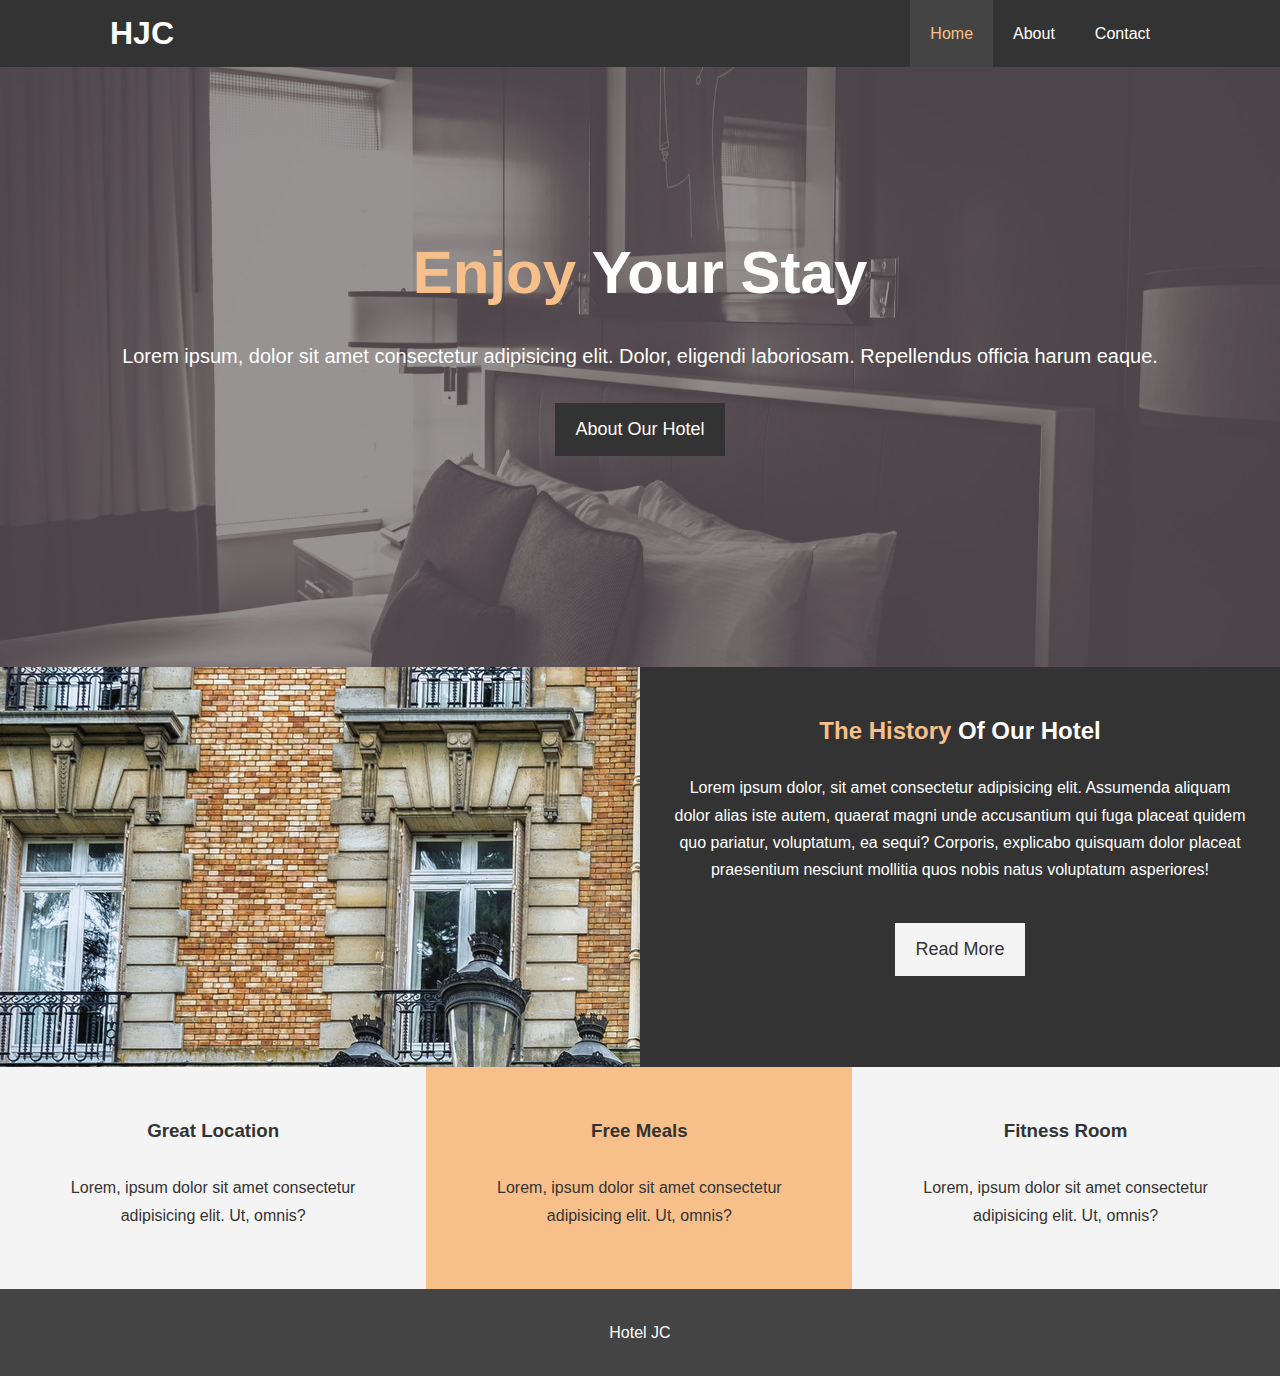
<file: index.html>
<!DOCTYPE html>
<html lang="en">
<head>
  <meta charset="UTF-8">
  <meta name="viewport" content="width=device-width, initial-scale=1.0">
  <meta http-equiv="X-UA-Compatible" content="ie=edge">
  <meta name="description" content="Welcome to the most extraordinary hotel in Boston Massachusetts">
  <meta name="keywords" content="hotel,boston hotel,new england hotel">
  <link rel="stylesheet" href="https://use.fontawesome.com/releases/v5.6.1/css/all.css" integrity="sha384-gfdkjb5BdAXd+lj+gudLWI+BXq4IuLW5IT+brZEZsLFm++aCMlF1V92rMkPaX4PP" crossorigin="anonymous">
  <link rel="stylesheet" href="css/style.css">
  <title>Hotel JC | Welcome</title>
</head>
<body>
  <header>
    <nav id="navbar">
      <div class="container">
        <h1 class="logo"><a href="index.html">HJC</a></h1>
        <ul>
          <li><a class="current" href="index.html">Home</a></li>
          <li><a href="about.html">About</a></li>
          <li><a href="contact.html">Contact</a></li>
        </ul>
      </div>
    </nav>

    <div id="showcase">
      <div class="container">
        <div class="showcase-content">
          <h1><span class="text-primary">Enjoy</span> Your Stay</h1>
          <p class="lead">Lorem ipsum, dolor sit amet consectetur adipisicing elit. Dolor, eligendi laboriosam. Repellendus officia harum eaque.</p>
          <a class="btn" href="about.html">About Our Hotel</a>
        </div>
      </div>
    </div>
  </header>

  <section id="home-info" class="bg-dark">
    <div class="info-img"></div>
    <div class="info-content">
      <h2><span class="text-primary">The History</span> Of Our Hotel</h2>
      <p>
          Lorem ipsum dolor, sit amet consectetur adipisicing elit. Assumenda
          aliquam dolor alias iste autem, quaerat magni unde accusantium qui
          fuga placeat quidem quo pariatur, voluptatum, ea sequi? Corporis,
          explicabo quisquam dolor placeat praesentium nesciunt mollitia quos
          nobis natus voluptatum asperiores!
      </p>
      <a href="about.html" class="btn btn-light">Read More</a>
    </div>
  </section>

  <section id="features">
    <div class="box bg-light">
      <i class="fas fa-hotel fa-3x"></i>
      <h3>Great Location</h3>
      <p>Lorem, ipsum dolor sit amet consectetur adipisicing elit. Ut, omnis?</p>
    </div>
    <div class="box bg-primary">
        <i class="fas fa-utensils fa-3x"></i>
        <h3>Free Meals</h3>
        <p>Lorem, ipsum dolor sit amet consectetur adipisicing elit. Ut, omnis?</p>
    </div>
    <div class="box bg-light">
        <i class="fas fa-dumbbell fa-3x"></i>
        <h3>Fitness Room</h3>
        <p>Lorem, ipsum dolor sit amet consectetur adipisicing elit. Ut, omnis?</p>
    </div>
  </section>

  <div class="clr"></div>

  <footer id="main-footer">
    <p>Hotel JC</p>
  </footer>
</body>
</html>
</file>
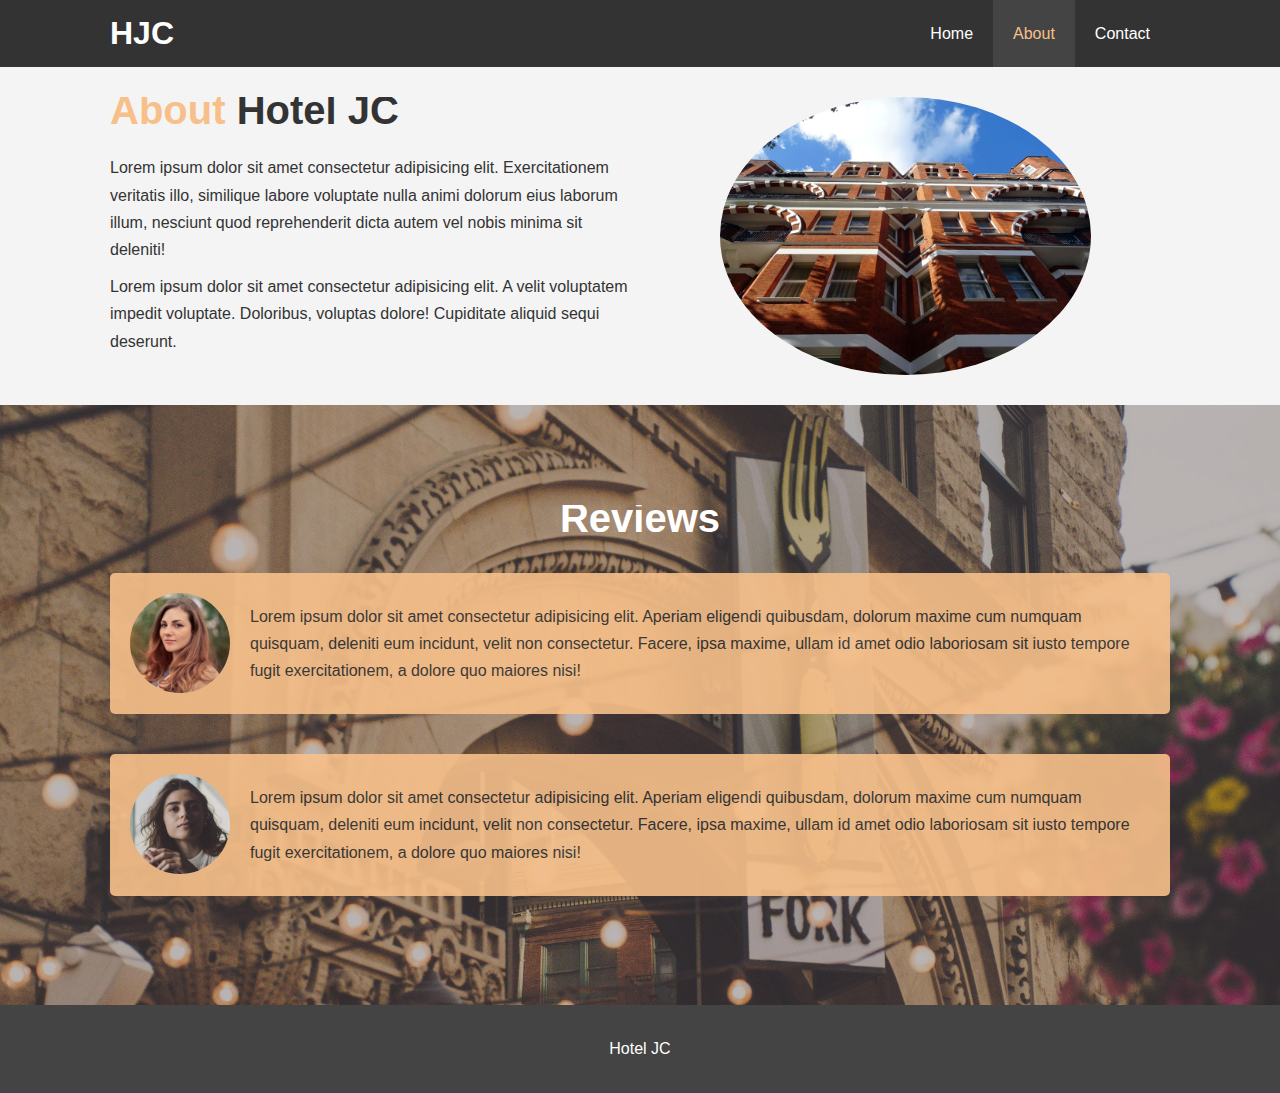
<file: about.html>
<!DOCTYPE html>
<html lang="en">
<head>
  <meta charset="UTF-8">
  <meta name="viewport" content="width=device-width, initial-scale=1.0">
  <meta http-equiv="X-UA-Compatible" content="ie=edge">
  <meta name="description" content="Welcome to the most extraordinary hotel in Boston Massachusetts">
  <meta name="keywords" content="hotel,boston hotel,new england hotel">
  <link rel="stylesheet" href="css/style.css">
  <title>Hotel JC </title>
</head>
<body>
  <header>
    <nav id="navbar">
      <div class="container">
        <h1 class="logo"><a href="index.html">HJC</a></h1>
        <ul>
          <li><a href="index.html">Home</a></li>
          <li><a class="current" href="about.html">About</a></li>
          <li><a href="contact.html">Contact</a></li>
        </ul>
      </div>
    </nav>
  </header>

  <section id="about-info" class="bg-light py-3">
    <div class="container">
      <div class="info-left">
        <h1 class="l-heading"><span class="text-primary">About</span> Hotel JC</h1>
        <p>Lorem ipsum dolor sit amet consectetur adipisicing elit. Exercitationem veritatis illo, similique labore voluptate nulla animi dolorum eius laborum illum, nesciunt quod reprehenderit dicta autem vel nobis minima sit deleniti!</p>
        <p>Lorem ipsum dolor sit amet consectetur adipisicing elit. A velit voluptatem impedit voluptate. Doloribus, voluptas dolore! Cupiditate aliquid sequi deserunt.</p>
      </div>
      <div class="info-right">
        <img src="./img/photo-2.jpg" alt="hotel">
      </div>
    </div>
  </section>

  <div class="clr"></div>

  <section id="testimonials" class="py-3">
    <div class="container">
      <h2 class="l-heading">Reviews</h2>
      <div class="testimonial bg-primary">
        <img src="./img/person-1.jpg" alt="Samantha">
        <p>Lorem ipsum dolor sit amet consectetur adipisicing elit. Aperiam eligendi quibusdam, dolorum maxime cum numquam quisquam, deleniti eum incidunt, velit non consectetur. Facere, ipsa maxime, ullam id amet odio laboriosam sit iusto tempore fugit exercitationem, a dolore quo maiores nisi!</p>
      </div>

      <div class="testimonial bg-primary">
          <img src="./img/person-2.jpg" alt="Jen">
          <p>Lorem ipsum dolor sit amet consectetur adipisicing elit. Aperiam eligendi quibusdam, dolorum maxime cum numquam quisquam, deleniti eum incidunt, velit non consectetur. Facere, ipsa maxime, ullam id amet odio laboriosam sit iusto tempore fugit exercitationem, a dolore quo maiores nisi!</p>
        </div>
    </div>
  </section>

  <footer id="main-footer">
    <p>Hotel JC </p>
  </footer>
</body>
</html>
</file>
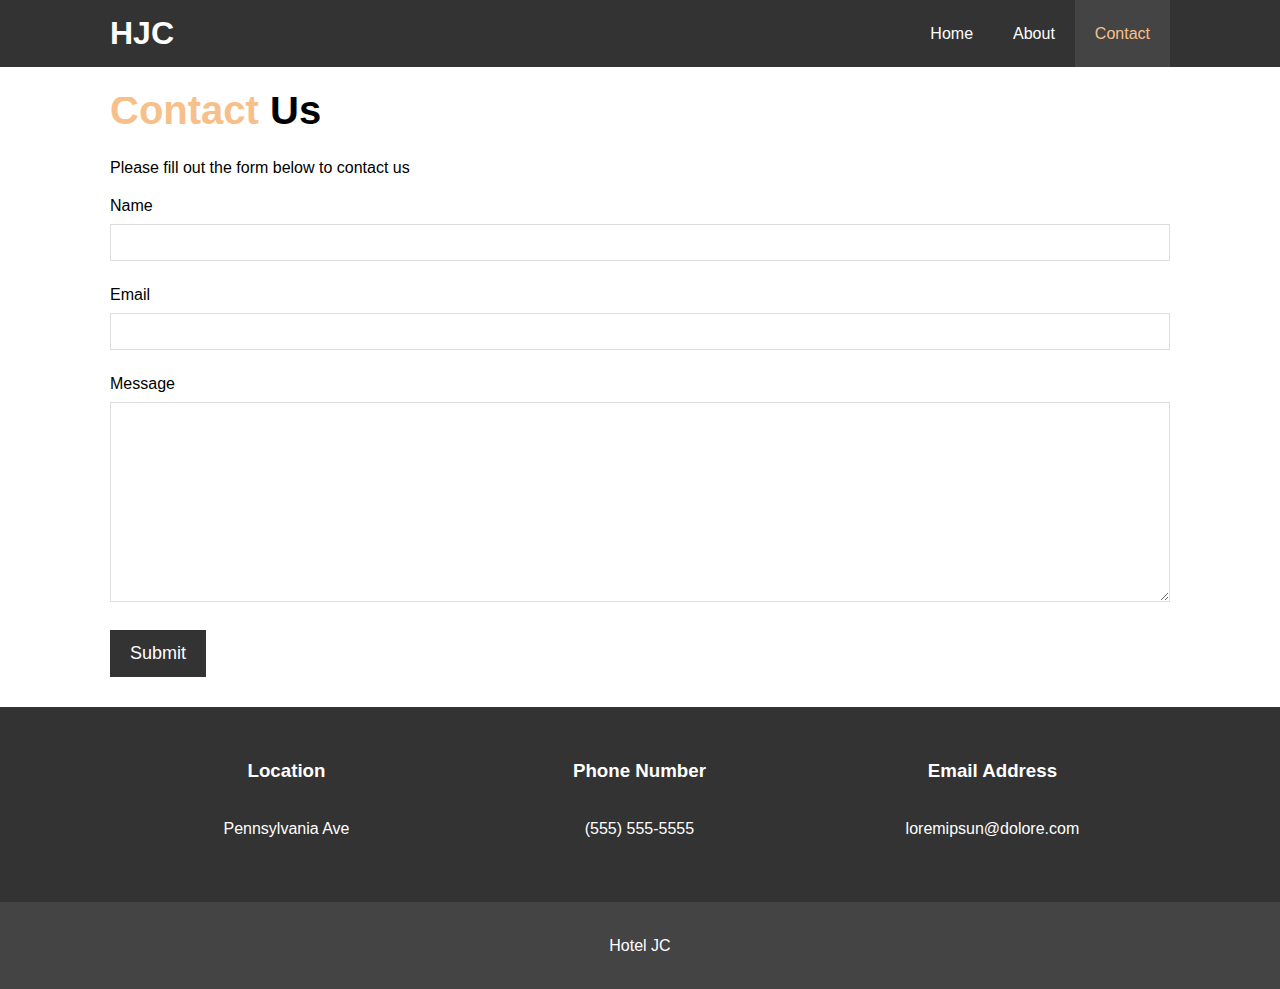
<file: contact.html>
<!DOCTYPE html>
<html lang="en">
<head>
  <meta charset="UTF-8">
  <meta name="viewport" content="width=device-width, initial-scale=1.0">
  <meta http-equiv="X-UA-Compatible" content="ie=edge">
  <meta name="description" content="Welcome to the most extraordinary hotel in Boston Massachusetts">
  <meta name="keywords" content="hotel,boston hotel,new england hotel">
  <link rel="stylesheet" href="https://use.fontawesome.com/releases/v5.6.1/css/all.css" integrity="sha384-gfdkjb5BdAXd+lj+gudLWI+BXq4IuLW5IT+brZEZsLFm++aCMlF1V92rMkPaX4PP" crossorigin="anonymous">
  <link rel="stylesheet" href="css/style.css">
  <title>Hotel JC | Contact</title>
</head>
<body>
  <header>
    <nav id="navbar">
      <div class="container">
        <h1 class="logo"><a href="index.html">HJC</a></h1>
        <ul>
          <li><a href="index.html">Home</a></li>
          <li><a href="about.html">About</a></li>
          <li><a class="current" href="contact.html">Contact</a></li>
        </ul>
      </div>
    </nav>
  </header>

  <section id="contact-form" class="py-3">
    <div class="container">
      <h1 class="l-heading"><span class="text-primary">Contact</span> Us</h1>
      <p>Please fill out the form below to contact us</p>
      <form action="process.php">
        <div class="form-group">
          <label for="name">Name</label>
          <input type="text" name="name" id="name">
        </div>
        <div class="form-group">
          <label for="email">Email</label>
          <input type="email" name="email" id="email">
        </div>
        <div class="form-group">
          <label for="message">Message</label>
          <textarea name="message" id="message"></textarea>
        </div>
        <button type="submit" class="btn">Submit</button>
      </form>
    </div>
  </section>

  <section id="contact-info" class="bg-dark">
    <div class="container">
        <div class="box">
            <i class="fas fa-hotel fa-3x"></i>
            <h3>Location</h3>
            <p>Pennsylvania Ave</p>
          </div>
          <div class="box">
              <i class="fas fa-phone fa-3x"></i>
              <h3>Phone Number</h3>
              <p>(555) 555-5555</p>
          </div>
          <div class="box">
              <i class="fas fa-envelope fa-3x"></i>
              <h3>Email Address</h3>
              <p>loremipsun@dolore.com</p>
          </div>
    </div>
  </section>

  <footer id="main-footer">
    <p>Hotel JC</p>
  </footer>
</body>
</html>
</file>
<file: css/style.css>
* {
  margin: 0;
  padding:0;
  box-sizing: border-box;
}

html,body {
  font-family: 'Segoe UI', Tahoma, Geneva, Verdana, sans-serif;
  line-height: 1.7em;
}

a {
  color: #333;
  text-decoration: none;
}

h1, h2, h3 {
  padding-bottom: 20px;
}

p {
  margin: 10px 0;
}


.container {
  margin: auto;
  max-width: 1100px;
  overflow: auto;
  padding: 0 20px;
}

.text-primary {
  color: #f7c08a;
}

.lead {
  font-size: 20px;
}

.btn {
  display: inline-block;
  font-size: 18px;
  color: #fff;
  background: #333;
  padding: 13px 20px;
  border: none;
  cursor: pointer;
}

.btn:hover {
  background: #f7c08a;
  color: #333;
}

.btn-light {
  background: #f4f4f4;
  color: #333;
}

.bg-dark {
  background: #333;
  color: #fff;
}

.bg-light {
  background: #f4f4f4;
  color: #333;
}

.bg-primary {
  background: #f7c08a;
  color: #333;
}

.clr {
  clear: both;
}

.l-heading {
  font-size: 40px;
}


.py-1 { padding: 10px 0; }
.py-2 { padding: 20px 0; }
.py-3 { padding: 30px 0; }

/* Navbar */
#navbar {
  background: #333;
  color: #fff;
  overflow: auto;
}

#navbar a {
  color: #fff;
}

#navbar h1 {
  float: left;
  padding-top: 20px;
}

#navbar ul {
  list-style: none;
  float: right;
}


#navbar ul li {
  float: left;
}

#navbar ul li a {
  display: block;
  padding: 20px;
  text-align: center;
}

#navbar ul li a:hover, 
#navbar ul li a.current {
  background: #444;
  color: #f7c08a;
}

#showcase {
  background: url('../img/showcase.jpg') no-repeat center center/cover;
  height: 600px;
}

#showcase .showcase-content {
  color: #fff;
  text-align: center;
  padding-top: 170px;
}

#showcase .showcase-content h1 {
  font-size: 60px;
  line-height: 1.2em;
}

#showcase .showcase-content p {
  padding-bottom: 20px;
  line-height: 1.7em;
}

/* Home Info */
#home-info {
  height: 400px;
}

#home-info .info-img {
  float: left;
  width: 50%;
  background: url('../img/photo-1.jpg') no-repeat;
  min-height: 100%;
}

#home-info .info-content {
  float: right;
  width: 50%;
  height: 100%;
  text-align: center;
  padding: 50px 30px;
  overflow: hidden;
}

#home-info .info-content p {
  padding-bottom: 30px;
}

.box {
  float: left;
  width: 33.3%;
  padding: 50px;
  text-align:center;
}

.box i {
  margin-bottom: 10px;
}

/* About Info */
#about-info .info-right {
  float: right;
  width: 50%;
  min-height: 100%;
}

#about-info .info-right img {
  display: block;
  margin: auto;
  width: 70%;
  border-radius: 50%;
}

#about-info .info-left {
  float: left;
  width: 50%;
  min-height: 100%;
}

/* Testimonials */
#testimonials {
  height: 600px;
  background: url('../img/test-bg.jpg') no-repeat center center/cover;
  padding-top: 100px;
}

#testimonials h2 {
  color: #fff;
  text-align: center;
  padding-bottom: 40px;
}

#testimonials .testimonial {
  padding: 20px;
  margin-bottom: 40px;
  border-radius: 5px;
  opacity: 0.9;
}

#testimonials .testimonial img {
  width: 100px;
  float: left;
  margin-right: 20px;
  border-radius: 50%;
}

/* Contact Form */
#contact-form .form-group {
  margin-bottom: 20px;
}

#contact-form label {
  display: block;
  margin-bottom: 5px;
}

#contact-form input, 
#contact-form textarea {
  width: 100%;
  padding: 10px;
  border: 1px #ddd solid;
}

#contact-form textarea {
  height: 200px;
}

#contact-form input:focus, 
#contact-form textarea:focus {
  outline: none;
  border-color: #f7c08a;
}

/* Footer */
#main-footer {
  text-align: center;
  background: #444;
  color: #fff;
  padding: 20px;
}
</file>
